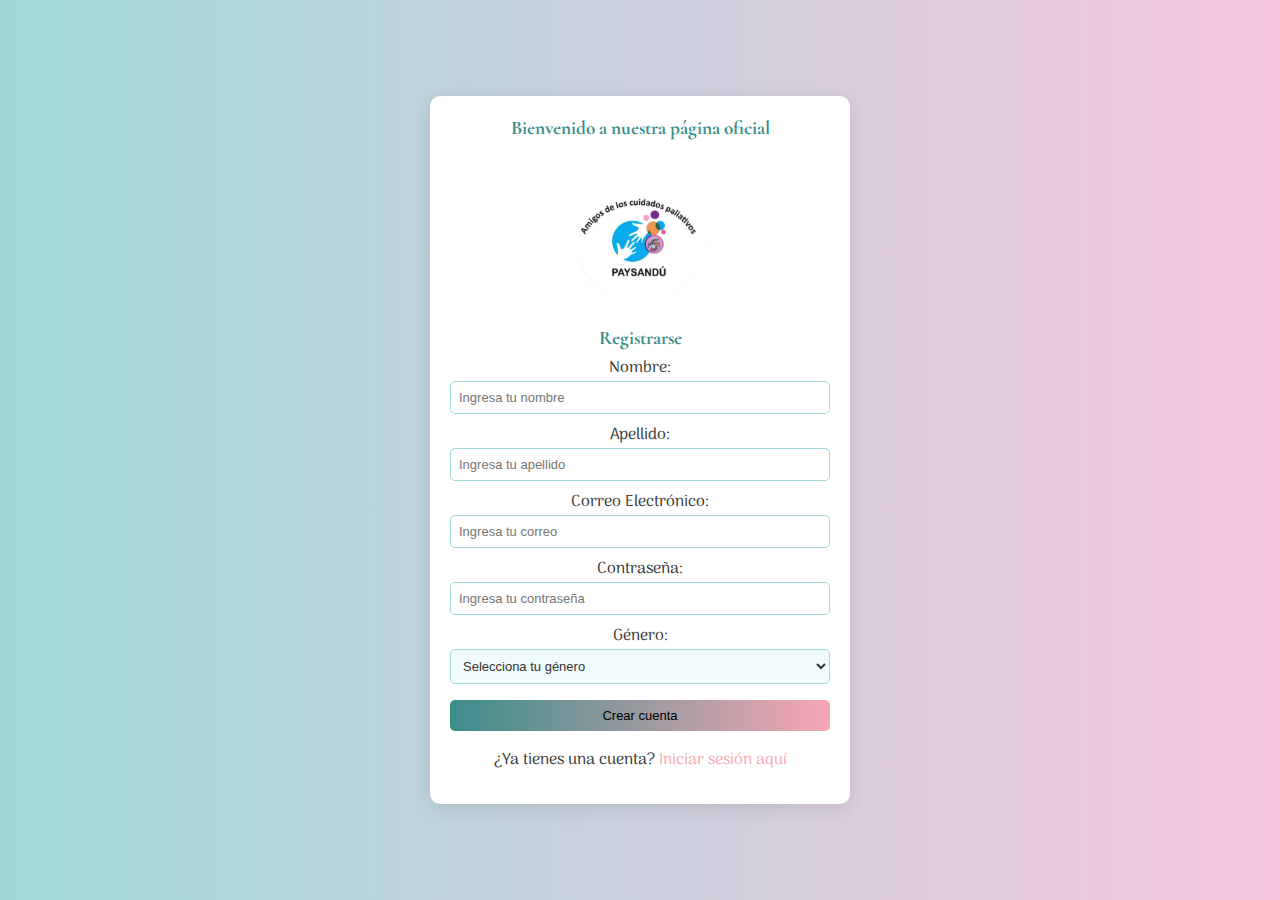
<file: index.html>
<!DOCTYPE html>
<html lang="es">
<head>
    <meta charset="UTF-8">
    <meta name="viewport" content="width=device-width, initial-scale=1.0">
    <title>Inicio de Sesión</title>
    <script src="script.js" defer></script>
    <link rel="stylesheet" href="login.style.css">
    <link href="https://fonts.googleapis.com/css2?family=Arima:wght@100..700&family=Cormorant" rel="stylesheet">
</head>
<body>

    <div class="login-container">
        <h2>Bienvenido a nuestra página oficial</h2>
        <img src="logo.blanco.jpg" width="200" alt="Logo">
        
        <h3 id="registerHeader">Registrarse</h3>

        <form id="registerForm">
            <div class="form-group">
                <label for="nombre">Nombre:</label>
                <input type="text" id="nombre" name="nombre" placeholder="Ingresa tu nombre" required>
            </div>

            <div class="form-group">
                <label for="apellido">Apellido:</label>
                <input type="text" id="apellido" name="apellido" placeholder="Ingresa tu apellido" required>
            </div>

            <div class="form-group">
                <label for="email">Correo Electrónico:</label>
                <input type="email" id="email" name="email" placeholder="Ingresa tu correo" required>
            </div>

            <div class="form-group">
                <label for="password">Contraseña:</label>
                <input type="password" id="password" name="password" placeholder="Ingresa tu contraseña" required>
            </div>

            <div class="form-group">
                <label for="genero">Género:</label>
                <select id="genero" name="genero" required>
                    <option value="">Selecciona tu género</option>
                    <option value="femenino">Femenino</option>
                    <option value="masculino">Masculino</option>
                    <option value="otro">Otro</option>
                </select>
            </div>

            <div class="form-group">
                <button type="submit" class="button-success">Crear cuenta</button>
            </div>

            <div class="form-group already-have-account">
                <p>¿Ya tienes una cuenta? <a href="#" id="loginBtn">Iniciar sesión aquí</a></p>
            </div>
        </form>

        <div id="registrationSuccessMessage" style="display:none;">
            <p>¡Te has registrado con éxito! Ahora puedes iniciar sesión con tu correo y contraseña.</p>
            <button id="loginRedirectBtn" class="button-login">Iniciar sesión</button>
        </div>

        <div id="loginMessage" style="display:none;">
            <h3>Iniciar sesión</h3>
            <form id="existingLoginForm">
                <div class="form-group">
                    <label for="existingEmail">Correo Electrónico:</label>
                    <input type="email" id="existingEmail" name="existingEmail" placeholder="Ingresa tu correo" required>
                </div>

                <div class="form-group">
                    <label for="existingPassword">Contraseña:</label>
                    <input type="password" id="existingPassword" name="existingPassword" placeholder="Ingresa tu contraseña" required>
                </div>

                <div class="form-group">
                    <button type="button" class="button-login" onclick="iniciarSesion()">Iniciar sesión</button>
                </div>

                <div class="form-group already-have-account">
                    <p>¿No tienes cuenta? <a href="#" id="registerBtn">Regístrate aquí</a></p>
                </div>
            </form>
        </div>

    </div>

</body>
</html>
</file>
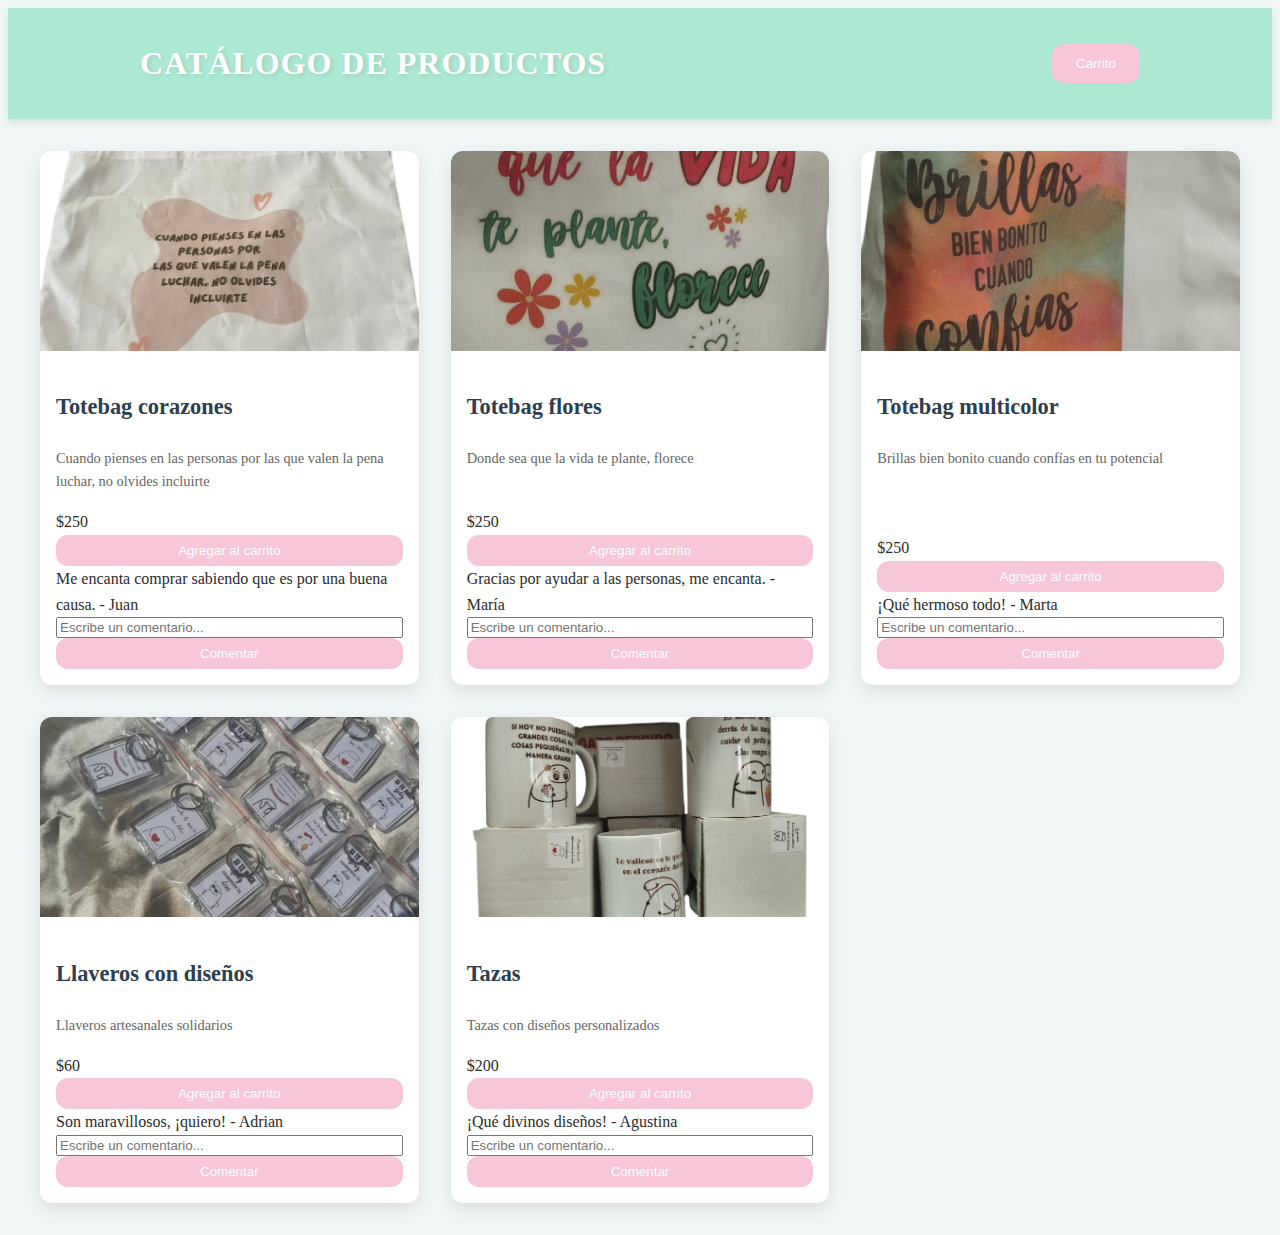
<file: catalogo.html>
<!DOCTYPE html>
<html lang="es">
<head>
    <meta charset="UTF-8">
    <meta name="viewport" content="width=device-width, initial-scale=1.0">
    <title>Catálogo de Productos</title>
    <link href="https://fonts.googleapis.com/css2?family=Lato:wght@300;400;700&display=swap" rel="stylesheet">
    <link rel="stylesheet" href="catalogo.css">
    <script src="script.js" defer></script>
</head>
<body>
    <header>
        <div id="mensajeCompra" class="mensaje-gracias" style="display: none;"></div>
        <div class="header-content">
            <h1>Catálogo de Productos</h1>
            <button id="toggleCarritoBtn" aria-label="Ver carrito">
                <i class="fas fa-shopping-cart"></i>
                <span>Carrito</span>
            </button>
        </div>
    </header>

    <main class="main-container">
        <aside class="carrito-container" id="carritoContainer">
            <h2>Carrito de Compras</h2>
            <div id="carritoItems">
                <p id="emptyCartMessage" class="empty-cart">El carrito está vacío.</p>
            </div>
            <div id="total">Total: $0</div>
            <button id="checkout" class="finalizar-compra-btn" onclick="finalizarCompra()">Finalizar Compra</button>
        </aside>

        <section class="catalog-container">
            <div class="product-grid" id="productGrid"></div>
        </section>
    </main>
    
    
    <div id="comentarioVacioAlerta" class="alerta" style="display:none;">
        <p>Por favor, agrega un comentario.</p>
        <button class="cerrar-alerta">Aceptar</button>
    </div>

    <div id="comentarioAlerta" class="alerta-comentario hide">
        <i class="fa fa-check-circle"></i> Comentario agregado exitosamente!
        <button class="cerrar-alerta">&times;</button>
    </div>    
</body>
</html>
</file>
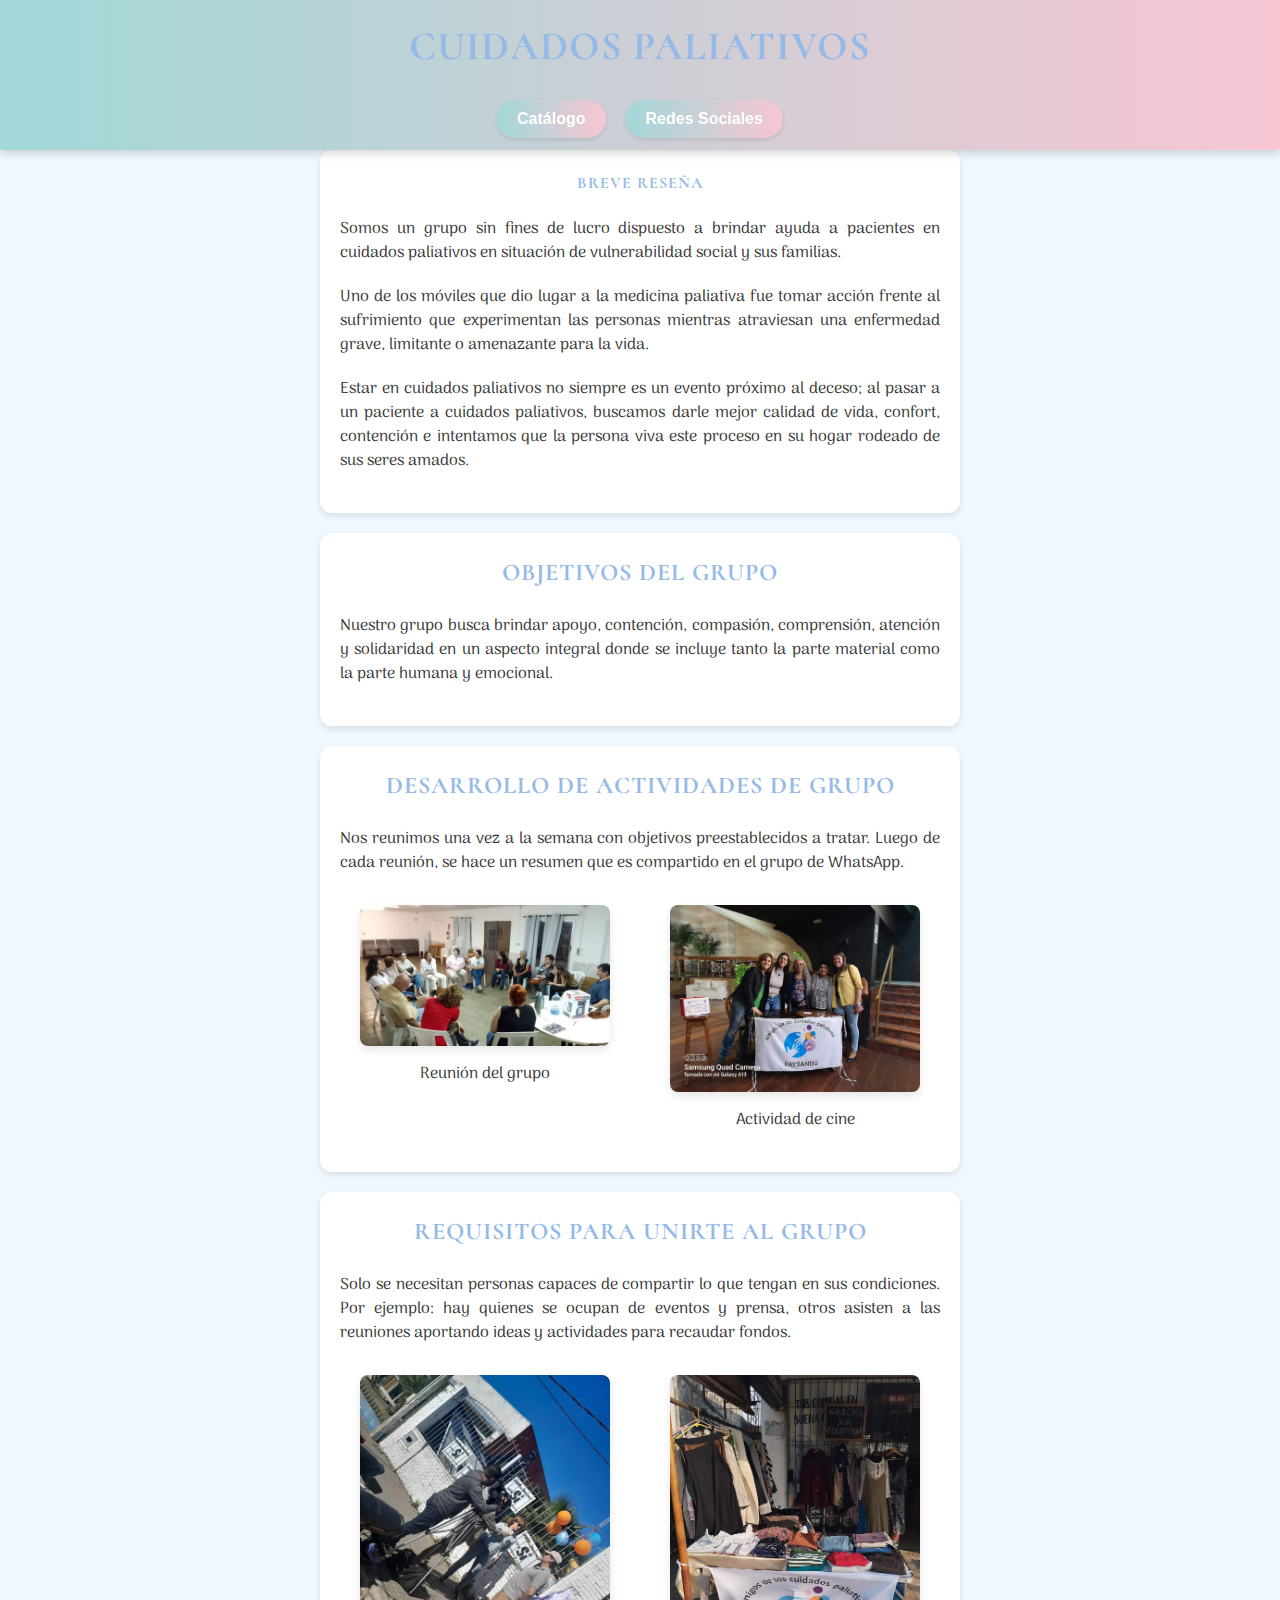
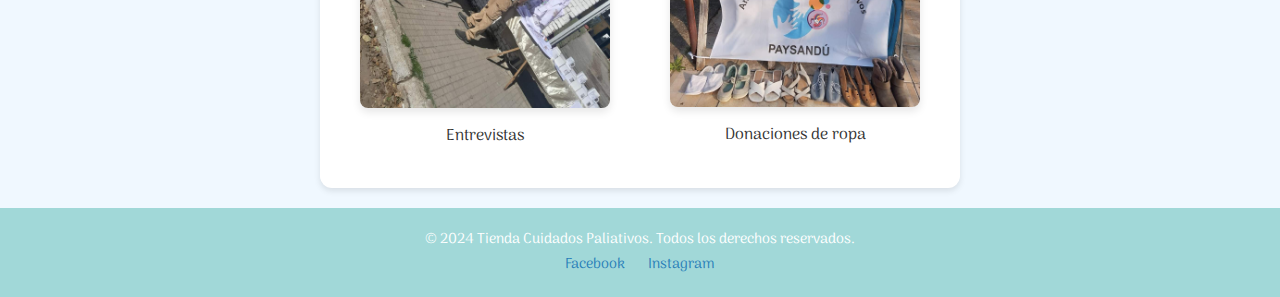
<file: mitienda.html>
<!DOCTYPE html>
<html lang="es">
<head>
    <meta charset="UTF-8">
    <meta name="viewport" content="width=device-width, initial-scale=1.0">
    <link rel="stylesheet" href="mitienda.css">
    <link href="https://fonts.googleapis.com/css2?family=Arima:wght@100..700&family=Cormorant" rel="stylesheet">
    <title>Tienda Cuidados Paliativos</title>
    <script src="script.js" defer></script>
</head>
<body>
    <header>
        <div class="nav-bar">
            <h1>Cuidados Paliativos</h1>
            <div class="nav-buttons">
                <button id="catalogoBtn">Catálogo</button>
                <button id="redesSocialesBtn">Redes Sociales</button>
            </div>
        </div>
    </header>

    <section class="intro">
        <div id="welcomeMessage" style="display: none;">¡Bienvenid@, es un gusto tenerte aquí!</div>
        <h2>Breve Reseña</h2>
        <p>Somos un grupo sin fines de lucro dispuesto a brindar ayuda a pacientes en cuidados paliativos en situación de vulnerabilidad social y sus familias.</p>
        <p>Uno de los móviles que dio lugar a la medicina paliativa fue tomar acción frente al sufrimiento que experimentan las personas mientras atraviesan una enfermedad grave, limitante o amenazante para la vida.</p>
        <p>Estar en cuidados paliativos no siempre es un evento próximo al deceso; al pasar a un paciente a cuidados paliativos, buscamos darle mejor calidad de vida, confort, contención e intentamos que la persona viva este proceso en su hogar rodeado de sus seres amados.</p>
    </section>

    <section class="objectives">
        <h3>Objetivos del grupo</h3>
        <p>Nuestro grupo busca brindar apoyo, contención, compasión, comprensión, atención y solidaridad en un aspecto integral donde se incluye tanto la parte material como la parte humana y emocional.</p>
    </section>

    <section class="activities">
        <h3>Desarrollo de actividades de grupo</h3>
        <p>Nos reunimos una vez a la semana con objetivos preestablecidos a tratar. Luego de cada reunión, se hace un resumen que es compartido en el grupo de WhatsApp.</p>
        <div class="image-container">
            <div class="image-text-container">
                <img src="foto.reunion.jpg" alt="Reunión del grupo" class="activity-img">
                <p>Reunión del grupo</p>
            </div>
            <div class="image-text-container">
                <img src="cine.paliativos.jpg" alt="Actividad de cine" class="activity-img">
                <p>Actividad de cine</p>
            </div>
        </div>
    </section>

    <section class="join-us">
        <h3>Requisitos para unirte al grupo</h3>
        <p>Solo se necesitan personas capaces de compartir lo que tengan en sus condiciones. Por ejemplo: hay quienes se ocupan de eventos y prensa, otros asisten a las reuniones aportando ideas y actividades para recaudar fondos.</p>
        <div class="image-container">
            <div class="image-text-container">
                <img src="entrevistas.paliativos.jpg" alt="Entrevistas" class="join-img">
                <p>Entrevistas</p>
            </div>
            <div class="image-text-container">
                <img src="ropa.paliativos.jpg" alt="Donaciones de ropa" class="join-img">
                <p>Donaciones de ropa</p>
            </div>
        </div>
    </section>

    <footer>
        <p>© 2024 Tienda Cuidados Paliativos. Todos los derechos reservados.</p>
        <div class="social-media">
            <a href="https://www.facebook.com/groups/1659633374563285">Facebook</a>
            <a href="https://www.instagram.com/amigodeloscuidadospaliativos">Instagram</a>
        </div>
    </footer>
</body>
</html>
</file>
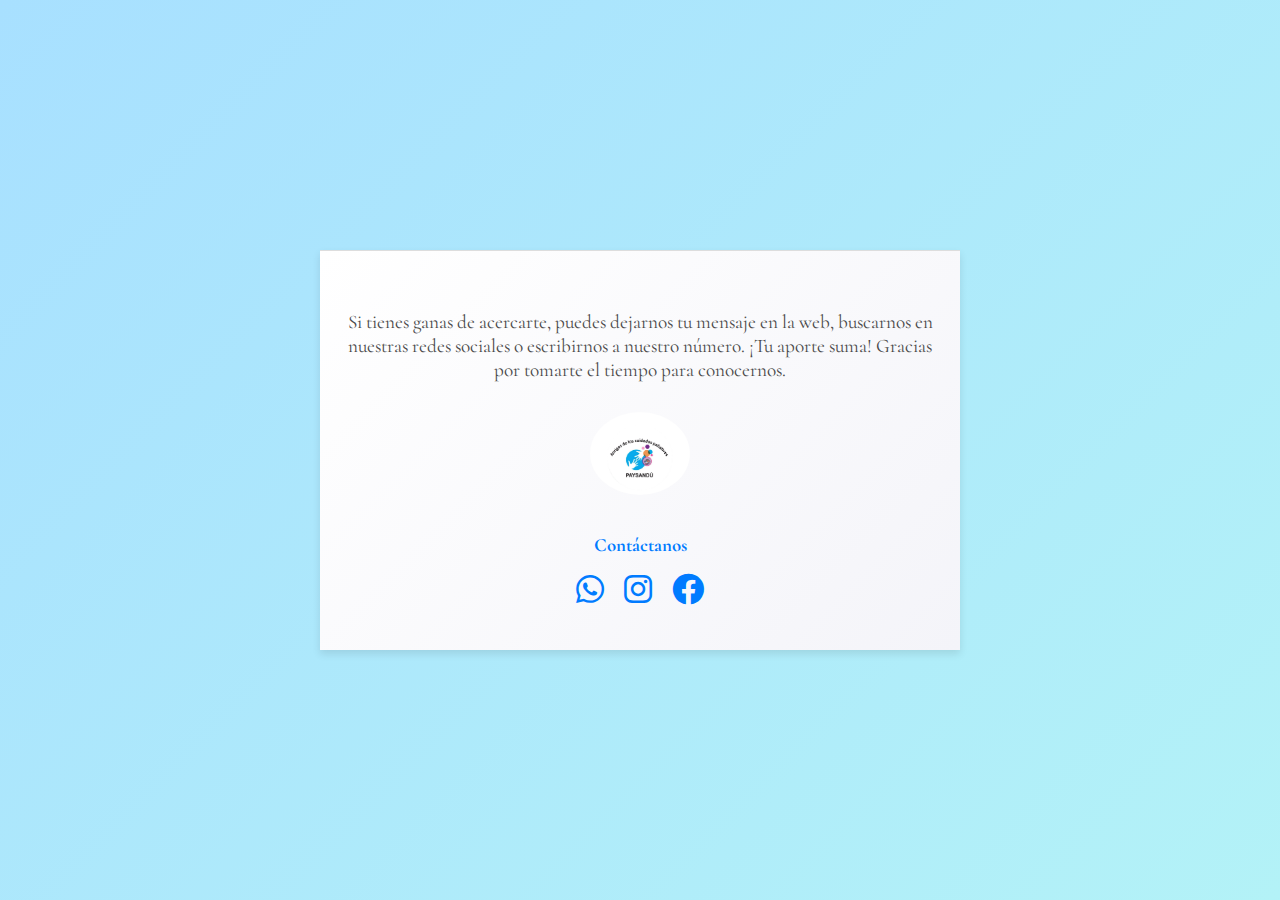
<file: redes.Sociales.html>
<!DOCTYPE html>
<html lang="es">
<head>
    <meta charset="UTF-8">
    <meta name="viewport" content="width=device-width, initial-scale=1.0">
    <title>Redes Sociales Cuidados Paliativos</title>
    <script src="script.js"></script>
    <link rel="stylesheet" href="redes.Sociales.css">
    <link href="https://fonts.googleapis.com/css2?family=Arima:wght@100..700&family=Cormorant" rel="stylesheet">
    <link rel="stylesheet" href="https://cdnjs.cloudflare.com/ajax/libs/font-awesome/6.0.0-beta3/css/all.min.css">
</head>
<body>
    <footer>
        <p>
            Si tienes ganas de acercarte, puedes dejarnos tu mensaje en la web, buscarnos en nuestras redes sociales o escribirnos a nuestro número. ¡Tu aporte suma! Gracias por tomarte el tiempo para conocernos.
        </p>

        <div class="contact-info">
            <img src="logo.blanco.jpg" alt="Logo de la tienda" width="100">
            <h3>Contáctanos</h3>
            <div class="social-media">
                <a href="https://wa.me/098354851" target="_blank" class="social-link">
                    <i class="fab fa-whatsapp"></i>
                </a>
                <a href="https://www.instagram.com/amigodeloscuidadospaliativos" target="_blank" class="social-link">
                    <i class="fab fa-instagram"></i>
                </a>
                <a href="https://www.facebook.com/groups/1659633374563285" target="_blank" class="social-link">
                    <i class="fab fa-facebook"></i>
                </a>
            </div>
        </div>
    </footer>
</body>
</html>
</file>
<file: login.style.css>
body {
    font-family: 'Arima', sans-serif;
    background: linear-gradient(to right, #a0d9d9, #f7c8e0);
    margin: 0;
    padding: 0;
    display: flex;
    justify-content: center;
    align-items: center;
    min-height: 100vh;
    color: #333;
    box-sizing: border-box;
    overflow: auto;
}

.login-container {
    background-color: #ffffff;
    padding: 15px 20px;
    border-radius: 10px;
    box-shadow: 0px 4px 20px rgba(0, 0, 0, 0.1);
    width: 80%;
    max-width: 380px;
    min-height: 180px;
    text-align: center;
    margin: 1rem 0;
}

h2, h3 {
    font-family: 'Cormorant', serif;
    color: #3b8d8b;
    margin: 5px 0;
    font-size: 1.2em;
}

.error-message {
    color: #f44336;
    font-size: 0.9rem;
    background-color: #ffe6e6;
    padding: 10px;
    margin: 10px 0 0;
    border-radius: 5px;
    text-align: center;
    max-width: 90%;
    width: 100%;
    display: block;
}

.button-success, .button-login {
    background: linear-gradient(to right, #3b8d8b, #f7a6b4);
    padding: 8px 15px;
    border: none;
    border-radius: 5px;
    cursor: pointer;
    font-size: 13px;
    transition: background-color 0.3s;
    margin-top: 8px;
    width: 100%;
}

.button-success:hover, .button-login:hover {
    background: linear-gradient(to right, #2c7070, #e088a5);
}

.form-group input,
.form-group select {
    width: 100%;
    padding: 8px;
    border: 1px solid #a0d9d9;
    border-radius: 5px;
    font-size: 13px;
    box-sizing: border-box;
    transition: border-color 0.3s;
    margin-bottom: 8px;
}

.form-group input:focus,
.form-group select:focus {
    border-color: #3b8d8b;
    outline: none;
}

.form-group select {
    background-color: #f0fcfc;
    color: #333;
}

.already-have-account a {
    color: #f7a6b4;
    text-decoration: none;
}

@media (max-width: 480px) {
    .login-container {
        width: 90%;
        padding: 15px;
    }

    h2, h3 {
        font-size: 1.2em;
    }

    .button-success, .button-login {
        padding: 10px 15px;
        font-size: 13px;
    }
}

@media (max-width: 768px) {
    .login-container {
        width: 85%;
        padding: 15px;
    }

    h2, h3 {
        font-size: 1.3em;
    }

    .button-success, .button-login {
        padding: 10px 18px;
        font-size: 14px;
    }
}

@media (min-width: 1368px) {
    .login-container {
        width: 35%;
    }

    h2, h3 {
        font-size: 1.5em;
    }

    .button-success, .button-login {
        padding: 12px 20px;
        font-size: 15px;
    }
}
</file>
<file: catalogo.css>
@import url('https://fonts.googleapis.com/css2?family=Lato:wght@300;400;700&display=swap');

:root { 
  --color-primary: #2c3e50; 
  --color-secondary: #ade8d2; 
  --color-accent: #f7c6d9; 
  --color-background: #f1f7f6; 
  --color-text: #2b2b2b;
  --color-white: #ffffff; 
  --border-radius: 12px; 
  --box-shadow: 0 6px 18px rgba(0, 0, 0, 0.1); 
}


body {
  font-family: 'Cormorant', serif;
  background-color: var(--color-background);
  color: var(--color-text);
  line-height: 1.6;
}

#mensajeCompra {
  display: none;
  position: fixed;
  top: 50%;
  left: 50%;
  transform: translate(-50%, -50%);
  background-color: var(--color-white);
  padding: 2rem;
  border-radius: var(--border-radius);
  box-shadow: 0 4px 12px rgba(0, 0, 0, 0.15);
  z-index: 1000;
  width: 70%;
  height: auto;
  text-align: center;
  font-family: 'Roboto', sans-serif;
}


.aceptar-btn, .finalizar-compra-btn, #toggleCarritoBtn {
  background-color: var(--color-accent); 
  color: var(--color-white);
  border: none;
  padding: 0.75rem 1.5rem;
  border-radius: var(--border-radius);
  cursor: pointer;
  transition: background-color 0.3s ease, transform 0.2s ease, box-shadow 0.3s ease;
  font-weight: 500;
  font-family: 'Roboto', sans-serif;
}


.aceptar-btn:hover {
  background-color: #e694a9; 
  transform: translateY(-3px);
  box-shadow: 0 6px 15px rgba(0, 0, 0, 0.2);
}

.remove-button {
  background-color: #f44336; 
  font-weight: 600;
  font-size: 0.8rem;
  padding: 0.5rem 1rem; 
  box-shadow: 0 4px 8px rgba(0, 0, 0, 0.1);
  text-transform: uppercase;
  letter-spacing: 0.5px;
}

.remove-button:hover {
  background-color: #d32f2f; 
  transform: translateY(-3px);
  box-shadow: 0 6px 15px rgba(0, 0, 0, 0.2);
}



#toggleCarritoBtn:hover {
  background-color: #e694a9;
  transform: translateY(-2px);
}

header {
  background-color: var(--color-secondary); 
  color: var(--color-white);
  padding: 0.5rem;
  box-shadow: 0 4px 8px rgba(0, 0, 0, 0.1);
}

.header-content {
  display: flex;
  justify-content: space-between;
  align-items: center;
  max-width: 1000px;
  margin: 0 auto;
  padding: 0.02rem;
}

h1 {
  font-size: 2.2rem;
  font-family: 'Cormorant', serif;
  color: var(--color-white);
  text-transform: uppercase;
  text-shadow: 2px 2px 5px rgba(0, 0, 0, 0.1);
  letter-spacing: 1px;
}

.main-container {
  display: flex;
  max-width: 1200px;
  margin: 2rem auto;
  padding: 0 1rem;
  gap: 2rem;
}

.carrito-container {
  background-color: var(--color-white);
  padding: 1.5rem;
  border-radius: var(--border-radius);
  box-shadow: var(--box-shadow);
  width: 300px;
  position: sticky;
  top: 2rem;
  align-self: flex-start;
  max-height: calc(100vh - 4rem);
  overflow-y: auto;
}

.carrito-container h2 {
  margin-bottom: 1rem;
  font-size: 1.4rem;
  color: var(--color-primary);
  border-bottom: 2px solid var(--color-accent);
  padding-bottom: 0.5rem;
}

#carritoItems {
  margin-bottom: 1rem;
}

#total {
  font-weight: bold;
  margin: 1rem 0;
  font-size: 1.1rem;
}

.mensaje-gracias {
  background-color: #c8e6c9;
  color: #388e3c;
  padding: 2rem;
  border-radius: var(--border-radius);
  text-align: center;
  max-width: 600px;
  margin: 2rem auto;
  box-shadow: var(--box-shadow);
}

.catalog-container {
  flex-grow: 1;
}

.product-grid {
  display: grid;
  grid-template-columns: repeat(auto-fill, minmax(250px, 1fr));
  gap: 2rem;
}

.product {
  background-color: var(--color-white);
  border-radius: var(--border-radius);
  box-shadow: var(--box-shadow);
  overflow: hidden;
  transition: transform 0.3s ease, box-shadow 0.3s ease;
  display: flex;
  flex-direction: column;
  height: 100%;
}

.product:hover {
  transform: translateY(-5px);
  box-shadow: 0 4px 8px rgba(0, 0, 0, 0.15);
}

.product img {
  width: 100%;
  height: 200px;
  object-fit: cover;
}

.product-info {
  padding: 1rem;
  display: flex;
  flex-direction: column;
  flex-grow: 1;
}

.product h3 {
  margin-bottom: 0.5rem;
  font-size: 1.4rem;
  color: var(--color-primary);
}

.product p {
  margin-bottom: 1rem;
  font-size: 0.9rem;
  color: #666;
  flex-grow: 1;
}

.product .price {
  font-weight: bold;
  font-size: 1.2rem;
  margin-bottom: 0.5rem;
}

.product button {
  background-color: var(--color-accent); 
  color: var(--color-white);
  border: none;
  padding: 0.5rem;
  border-radius: var(--border-radius);
  cursor: pointer;
  transition: background-color 0.3s ease;
  font-weight: 500;
  margin-top: auto;
}

.product button:hover {
  background-color: #e694a9;
}

.comment-section {
    display: flex;
    flex-direction: column;
    gap: 1.5rem;
    max-width: 900px;
    margin: 0 auto;
    padding: 2rem 1rem;
  }
  
  .comment-container {
    background-color: var(--color-background);
    padding: 1.5rem;
    border-radius: var(--border-radius);
    box-shadow: var(--box-shadow);
    gap: 1.5rem;
    min-height: 220px; 
    border-left: 5px solid var(--color-accent); 
  }
  
  .comment-container h2 {
    font-size: 1.6rem;
    font-weight: 600;
    color: var(--color-primary);
    border-bottom: 2px solid var(--color-accent); 
    padding-bottom: 0.5rem;
  }
  
  .comment-container .comment {
    background-color: var(--color-white);
    padding: 1.2rem;
    border-radius: var(--border-radius);
    margin-top: 1rem;
    box-shadow: var(--box-shadow);
    transition: transform 0.3s ease, box-shadow 0.3s ease;
  }
  
  .comment-container .comment:hover {
    transform: translateY(-5px);
    box-shadow: 0 4px 12px rgba(0, 0, 0, 0.1);
  }
  
  .comment-container .comment p {
    color: #555;
    font-size: 1rem;
    line-height: 1.5;
    margin-top: 0.5rem;
  }
  
  .comment-container .comment .user-name {
    font-weight: 600;
    margin-bottom: 0.5rem;
    font-size: 1.1rem;
    color: var(--color-primary);
  }
  
  .comment-container .comment .timestamp {
    font-size: 0.9rem;
    color: #777;
    margin-top: 0.5rem;
  }
  
  .comment-container .comment .comment-actions {
    display: flex;
    justify-content: flex-end;
    gap: 1rem;
    margin-top: 1rem;
  }
  
  .comment-container .comment .comment-actions button {
    background-color: var(--color-accent);
    color: var(--color-white);
    padding: 0.4rem 1rem;
    border-radius: var(--border-radius);
    border: none;
    cursor: pointer;
    transition: background-color 0.3s ease, transform 0.2s ease;
  }
  
  .comment-container .comment .comment-actions button:hover {
    background-color: #e694a9;
    transform: translateY(-2px);
  }
  
.alerta-comentario-agregado {
  position: fixed;
  top: 50%;
  left: 50%;
  transform: translate(-50%, -50%);
  background-color: #d4edda; 
  color: #155724; 
  padding: 1.5rem 2rem;
  border-radius: var(--border-radius);
  box-shadow: var(--box-shadow);
  font-size: 1.2rem;
  z-index: 1000;
  display: none;
  animation: fadeIn 0.5s ease-in-out;
}

.alerta-comentario-agregado button {
  background-color: #28a745; 
  color: #ffffff; 
  border: none;
  padding: 0.75rem 1.5rem;
  border-radius: var(--border-radius);
  cursor: pointer;
  font-size: 1rem;
  font-weight: 500;
  transition: background-color 0.3s ease, transform 0.2s ease, box-shadow 0.3s ease;
}

.alerta-comentario-agregado button:hover {
  background-color: #218838; 
  transform: translateY(-3px);
  box-shadow: 0 4px 8px rgba(0, 0, 0, 0.1);
}


@keyframes fadeIn {
  0% { opacity: 0; }
  100% { opacity: 1; }
}


.alerta-comentario-agregado.hide {
  display: none;
}


.alerta-comentario-vacio {
  position: fixed;
  top: 50%;
  left: 50%;
  transform: translate(-50%, -50%);
  background-color: #f8d7da; 
  color: #721c24;
  padding: 1.5rem 2rem;
  border-radius: var(--border-radius);
  box-shadow: var(--box-shadow);
  font-size: 1.2rem;
  z-index: 1000;
}

.alerta-comentario-vacio button {
  background-color: var(--color-accent); 
  color: var(--color-white);
  border: none;
  padding: 0.75rem 1.5rem;
  border-radius: var(--border-radius);
  cursor: pointer;
  margin-top: 1rem;
  font-weight: 500;
}

.alerta-comentario-vacio button:hover {
  background-color: #e694a9;
  transform: translateY(-3px);
}

.comment-form textarea {
  border: 2px solid var(--color-primary);
  padding: 1rem;
  width: 100%;
  border-radius: var(--border-radius);
  font-size: 1rem;
  resize: vertical;
  box-sizing: border-box;
}

.comment-form textarea:focus {
  outline: none;
  border-color: var(--color-accent); 
}

.comment-form button {
  background-color: var(--color-accent);
  color: var(--color-white);
  border: none;
  padding: 0.75rem 1.5rem;
  border-radius: var(--border-radius);
  font-size: 1rem;
  cursor: pointer;
  transition: background-color 0.3s ease;
}

.comment-form button:hover {
  background-color: #e694a9;
  transform: translateY(-2px);
}




@keyframes fadeIn {
  0% { opacity: 0; }
  100% { opacity: 1; }
}


.alerta-comentario.hide {
  display: none;
}


@media screen and (max-width: 1368px) {
  .main-container {
      flex-direction: column;
      padding: 0 2rem;
  }

  .product-grid {
      grid-template-columns: repeat(auto-fill, minmax(300px, 1fr));
  }

  h1 {
      font-size: 2rem;
  }
}

@media screen and (max-width: 768px) {
  .product-grid {
      grid-template-columns: repeat(auto-fill, minmax(220px, 1fr));
  }

  .main-container {
      padding: 0 1rem;
  }

  .carrito-container {
      width: 100%;
      margin-top: 2rem;
  }
}

@media screen and (max-width: 480px) {
 
  h1 {
      font-size: 1.6rem;
  }

  .product-info {
      padding: 0.8rem;
  }

  button {
      padding: 0.5rem;
      font-size: 0.9rem;
  }

  .carrito-container {
      width: 100%;
      margin-top: 2rem;
  }

  .product img {
      height: 180px;
  }
}
</file>
<file: mitienda.css>
body {
    font-family: 'Arima', sans-serif;
    line-height: 1.7;
    background-color: #f0f8ff;
    color: #333;
    margin: 0;
    padding: 0;
    padding-top: 130px;
}

h1, h2, h3 {
    color: #95bae7;
    text-align: center;
    margin-bottom: 20px;
    font-weight: 700;
    text-transform: uppercase;
    letter-spacing: 1px;
}

h1 {
    font-size: 2.5em;
    margin-top: 0;
    font-family: 'Cormorant', serif;
}

h2 {
    font-size: 1.0em;
    font-family: 'Cormorant', serif;
}

h3 {
    font-size: 1.5em;
    font-family: 'Cormorant', serif;
}

.nav-bar {
    background: linear-gradient(to right, #a1d8d8, #f7c6d3);
    padding: 12px 0;
    text-align: center;
    position: fixed;
    top: 0;
    width: 100%;
    z-index: 100;
    box-shadow: 0 4px 8px rgba(0, 0, 0, 0.15);
}

.nav-buttons {
    display: flex;
    justify-content: center;
}

.nav-bar button {
    background: linear-gradient(to right, #a1d8d8, #f7c6d3);
    color: #ffffff;
    border: none;
    padding: 10px 20px;
    margin: 0 10px;
    border-radius: 50px;
    font-size: 16px;
    font-weight: bold;
    cursor: pointer;
    transition: background-color 0.3s ease, color 0.3s ease, transform 0.2s ease;
    box-shadow: 0 2px 4px rgba(0, 0, 0, 0.1);
}

.nav-bar button:hover {
    background: linear-gradient(to right, #95bae7, #f7c6d3);
    color: #fff;
    transform: scale(1.05);
}

section {
    margin-bottom: 40px;
    padding: 20px;
    background-color: #ffffff;
    border-radius: 12px;
    box-shadow: 0 3px 6px rgba(0, 0, 0, 0.1);
    max-width: 600px;
    margin: 20px auto;
}

.intro h2, .objectives h3, .activities h3, .join-us h3 {
    margin-top: 0;
}

.intro p, .objectives p, .activities p, .join-us p {
    margin-bottom: 20px;
    font-size: 1em;
    line-height: 1.5;
    text-align: justify;
}

#welcomeMessage {
    font-size: 1em;
    color: #333;
    text-align: center;
    margin: 20px auto;
    display: inline-block;
    padding: 10px 0;
    background: linear-gradient(to right, #bf77c7, #d5b1dc);
}

.image-text-container {
    display: flex;
    flex-direction: column;
    align-items: center;
    max-width: 250px;
    margin: 0 auto;
}

.image-container {
    display: flex;
    justify-content: center;
    flex-wrap: wrap;
    margin-top: 30px;
    gap: 20px;
}

.image-container img {
    border-radius: 8px;
    max-width: 100%;
    height: auto;
    width: 250px;
    box-shadow: 0 4px 8px rgba(0, 0, 0, 0.1);
    transition: transform 0.3s ease;
}

.image-container img:hover {
    transform: scale(1.05);
}

footer {
    background-color: #a1d8d8;
    color: #fff;
    padding: 20px 0;
    text-align: center;
    font-size: 0.9em;
}

footer p {
    margin: 0;
}

.social-media a {
    color: #2980b9;
    text-decoration: none;
    margin: 0 10px;
    transition: color 0.3s ease;
}

.social-media a:hover {
    color: #1f6391;
}

@media (max-width: 480px) {
    body {
        padding-top: 80px;
    }

    h1 {
        font-size: 1.8em;
    }

    h2 {
        font-size: 1em;
    }

    h3 {
        font-size: 1.2em;
    }

    .nav-bar button {
        font-size: 14px;
        padding: 8px 16px;
    }

    section {
        padding: 15px;
        margin: 10px auto;
    }

    .image-container img {
        width: 200px;
    }
}

@media (max-width: 768px) {
    .nav-bar button {
        font-size: 15px;
        padding: 10px 18px;
    }

    section {
        padding: 18px;
    }

    h1 {
        font-size: 2.2em;
    }

    .image-container img {
        width: 220px;
    }
}

@media (min-width: 1368px) {
    .nav-bar button {
        font-size: 18px;
        padding: 12px 24px;
    }

    section {
        max-width: 900px;
        padding: 25px;
    }

    h1 {
        font-size: 3em;
    }

    .image-container img {
        width: 250px;
    }
}
</file>
<file: redes.Sociales.css>
body {
    font-family: 'Cormorant', serif;
    margin: 0;
    padding: 0;
    box-sizing: border-box;
    background: linear-gradient(135deg, #a8e0ff, #b3f2f7);
    color: #333;
    display: flex;
    justify-content: center;
    align-items: center;
    min-height: 100vh;
}

.container {
    background-color: #ffffff;
    padding: 20px;
    border-radius: 10px;
    box-shadow: 0px 4px 20px rgba(0, 0, 0, 0.1);
    max-width: 600px;
    width: 90%;
    text-align: center;
}

footer {
    background: linear-gradient(135deg, #ffffff, #f4f4f9);
    padding: 40px 20px;
    text-align: center;
    color: #333;
    border-top: 1px solid #ddd;
    box-shadow: 0 4px 8px rgba(0, 0, 0, 0.1);
}

footer p {
    font-size: 1.2em;
    margin-bottom: 30px;
    max-width: 600px;
    margin-left: auto;
    margin-right: auto;
    color: #4a4a4a;
}

.contact-info img {
    width: 100px;
    height: auto;
    border-radius: 50%;
    margin-bottom: 15px;
}

.contact-info h3 {
    margin-bottom: 10px;
    color: #007bff;
}

.social-media {
    display: flex;
    justify-content: center;
    gap: 20px;
    margin-top: 15px;
}

.social-link {
    font-size: 2em;
    color: #007bff;
    transition: color 0.3s ease, transform 0.3s ease;
}

.social-link:hover {
    color: #2d9bf0;
    transform: scale(1.2);
}


@media (max-width: 480px) {
    body {
        background: linear-gradient(135deg, #a8e0ff, #b3f2f7);
    }

    footer {
        padding: 20px 10px;
    }

    footer p {
        font-size: 1em;
        margin-bottom: 15px;
    }

    .contact-info img {
        width: 120px;
    }

    .social-media {
        flex-direction: column;
        gap: 10px;
    }

    .social-link {
        font-size: 1.5em;
    }
}


@media (max-width: 768px) {
    footer {
        padding: 30px 15px;
    }

    footer p {
        font-size: 1.1em;
    }

    .contact-info img {
        width: 150px;
    }

    .social-link {
        font-size: 1.8em;
    }
}


@media (min-width: 1368px) {
    footer {
        padding: 50px 30px;
    }

    footer p {
        font-size: 1.4em;
    }

    .contact-info img {
        width: 200px;
    }

    .social-link {
        font-size: 2.2em;
    }
}
</file>
